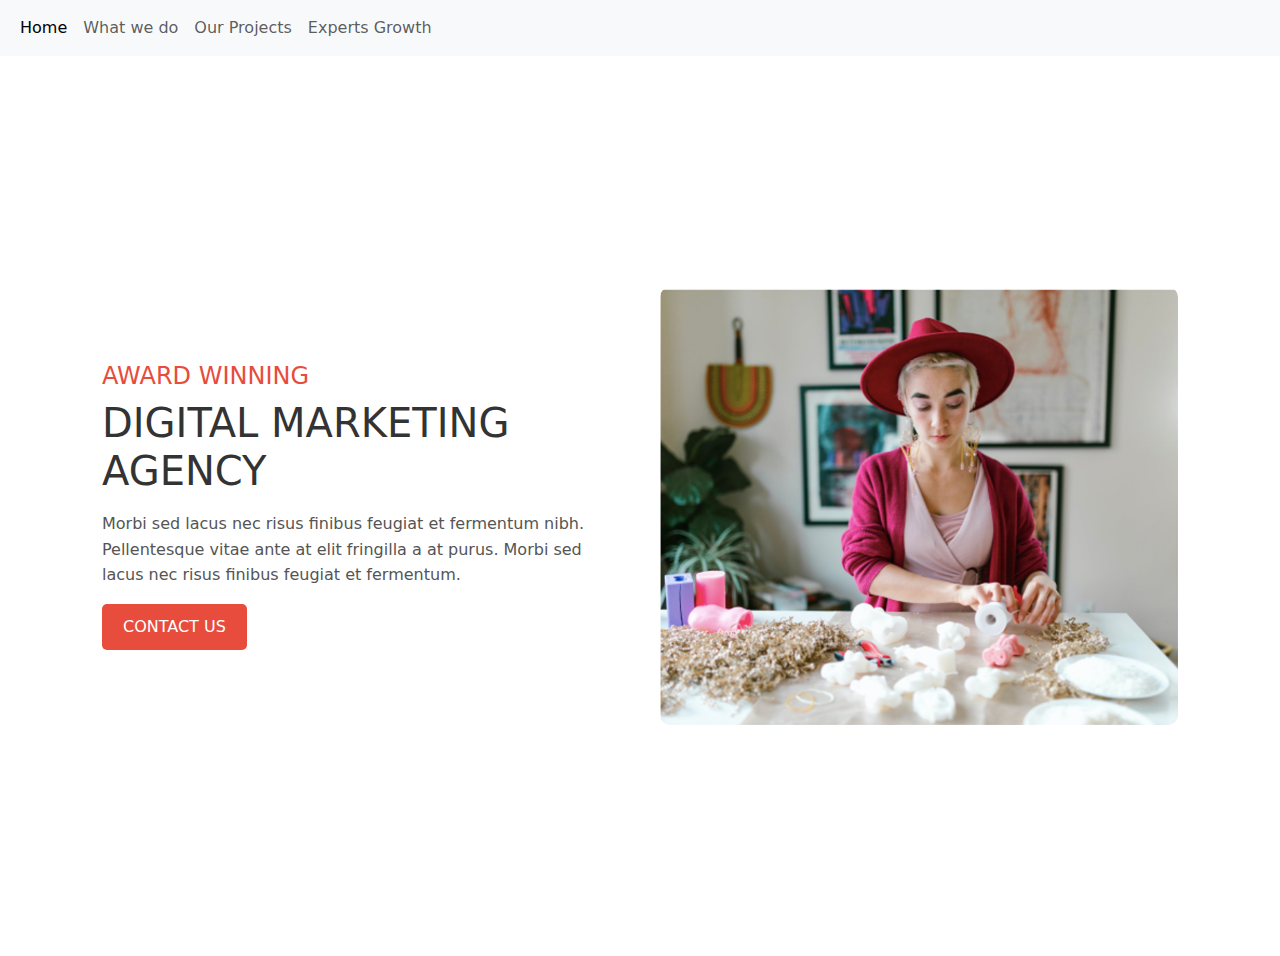
<file: index.html>
<!DOCTYPE html>
<html lang="en">
<head>
    <meta name="viewport">
    <title>Digital Marketing Agency</title>
    <link rel="stylesheet" type="text/css" href="./style.css">
    <link rel="stylesheet" href="https://cdn.jsdelivr.net/npm/bootstrap@5.3.3/dist/css/bootstrap.min.css">
</head>
<body>

    <nav class="navbar navbar-expand-lg bg-body-tertiary">
        <div class="container-fluid">
          <button class="navbar-toggler" type="button" data-bs-toggle="collapse" data-bs-target="#navbarSupportedContent" aria-controls="navbarSupportedContent" aria-expanded="false" aria-label="Toggle navigation">
            <span class="navbar-toggler-icon"></span>
          </button>
          <div class="collapse navbar-collapse" id="navbarSupportedContent">
            <ul class="navbar-nav me-auto mb-2 mb-lg-0">
              <li class="nav-item">
                <a class="nav-link active" aria-current="page" href="#">Home</a>
              </li>
              <li class="nav-item">
                <a class="nav-link" href="./pages/whatWeDo.html">What we do</a>
              </li>
              <li class="nav-item">
                <a class="nav-link" href="./pages/projects.html">Our Projects</a>
              </li>
              <li class="nav-item">
                <a class="nav-link" href="./pages/growth.html">Experts Growth</a>
              </li>
            </ul>
          </div>
        </div>
      </nav>

    <div class="container">
        <div class="text-section">
            <h2>AWARD WINNING</h2>
            <h1>DIGITAL MARKETING AGENCY</h1>
            <p>Morbi sed lacus nec risus finibus feugiat et fermentum nibh. Pellentesque vitae ante at elit fringilla a at purus. Morbi sed lacus nec risus finibus feugiat et fermentum.</p>
            <a href="#" class="btn" id="contactUsBtn">CONTACT US</a>
        </div>
        <div class="image-section">
            <img src="image.png" alt="Marketing Agency">
        </div>
    </div>

    <div id="popupForm" class="popup-form">
        <div class="popup-content">
            <span class="close-btn" id="closeBtn">&times;</span>
            <h2>Talk to us</h2>
            <form>
                <div class="formDiv">

                    <div class="emailDiv">

                        <input type="email" id="email" name="email" class="workEmailInput" placeholder="Work email*" required>
                    
                    </div>

                    <div class="nameDiv">

                        <div class="firstNameDiv">
                        <input type="text" id="firstName" class="firstNameInput" name="firstName" placeholder="First name*" required>
                        </div>

                        <div class="lastNameDiv">
                        <input type="text" id="lastName" name="lastName" class="lastNameInput" placeholder="Last name*" required>
                        </div>
                    </div>
                    
                    <div class="checkbox-container">
                        <input type="checkbox" id="agree" name="agree" required>
                        <label for="agree">I agree to Fyle's terms and conditions, and provide consent to send me communication.</label>
                    </div>
                    
                    <button type="submit" class="submit-btn" id="submit-btn" >Contact Us</button>
                </div>
            </form>
        </div>
    </div>

    <script src="./script.js"></script>
    <script src="https://cdn.jsdelivr.net/npm/bootstrap@5.3.3/dist/js/bootstrap.bundle.min.js"></script>
</body>
</html>
</file>
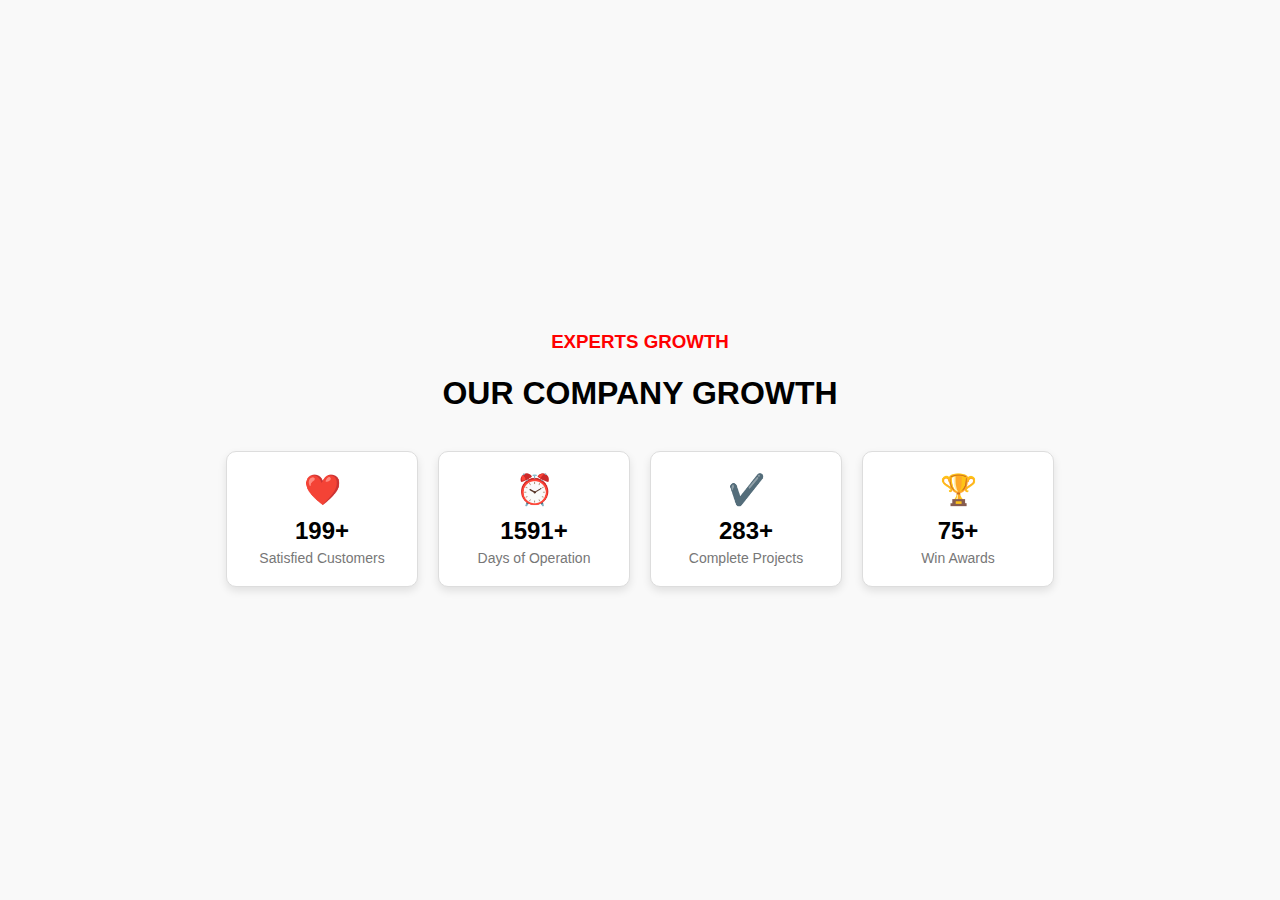
<file: pages/growth.html>
<!DOCTYPE html>
<html lang="en">
<head>
    <meta charset="UTF-8">
    <meta name="viewport" content="width=device-width, initial-scale=1.0">
    <title>Company Growth</title>
    <link rel="stylesheet" href="growth.css">
</head>
<body>
    <div class="container">
        <h3>EXPERTS GROWTH</h3>
        <h1>OUR COMPANY GROWTH</h1>
        <br>
        <div class="card-container">
            <div class="card">
                <div class="icon">❤️</div>
                <div class="number">199+</div>
                <div class="description">Satisfied Customers</div>
            </div>
            <div class="card">
                <div class="icon">⏰</div>
                <div class="number">1591+</div>
                <div class="description">Days of Operation</div>
            </div>
            <div class="card">
                <div class="icon">✔️</div>
                <div class="number">283+</div>
                <div class="description">Complete Projects</div>
            </div>
            <div class="card">
                <div class="icon">🏆</div>
                <div class="number">75+</div>
                <div class="description">Win Awards</div>
            </div>
        </div>
    </div>
</body>
</html>
</file>
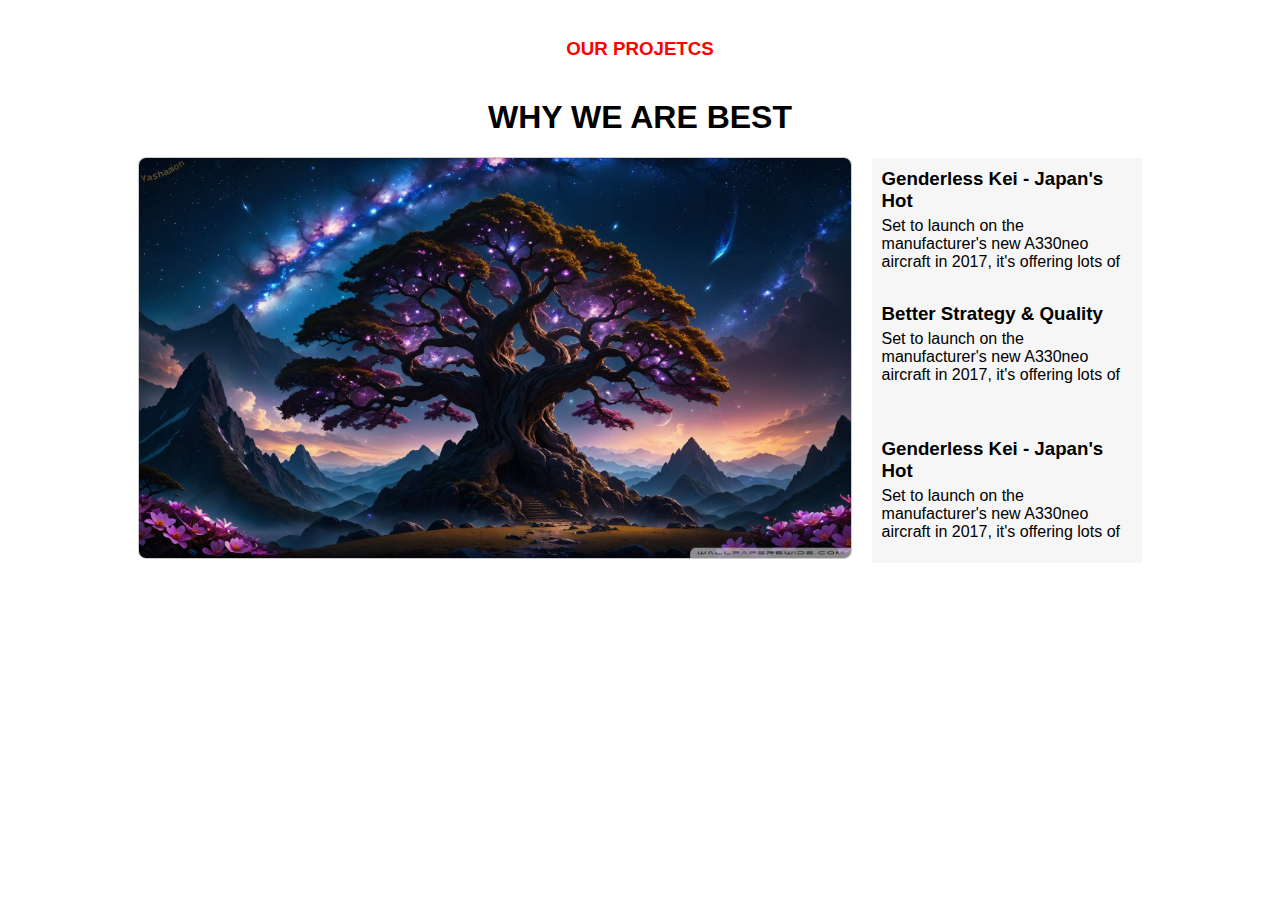
<file: pages/projects.html>
<!DOCTYPE html>
<head>
    <title>Our Projects</title>
    <link rel="stylesheet" href="projects.css">
</head>
<body>
    <div class="onlyHeadings">
    <div class="heading">
        <h3>OUR PROJETCS</h3>
    </div>

    <div class="heading2">
        <h1>WHY WE ARE BEST</h1>
    </div>
    </div>
    <div class="container">
        <div class="image-container">
            <img id="main-image" src="projects1.jpg" alt="Main Image">
        </div>
        <div class="content-container">
            <div class="content" onclick="changeImage('projects1.jpg', this)">
                <h3>Genderless Kei - Japan's Hot</h3>
                <p>Set to launch on the manufacturer's new A330neo aircraft in 2017, it's offering lots of</p>
            </div>
            <div class="content" onclick="changeImage('projects2.jpg', this)">
                <h3>Better Strategy & Quality</h3>
                <p>Set to launch on the manufacturer's new A330neo aircraft in 2017, it's offering lots of</p>
            </div>
            <div class="content" onclick="changeImage('projects3.jpg', this)">
                <h3>Genderless Kei - Japan's Hot</h3>
                <p>Set to launch on the manufacturer's new A330neo aircraft in 2017, it's offering lots of</p>
            </div>
        </div>
    </div>
    <script src="projects.js"></script>
</body>
</html>
</file>
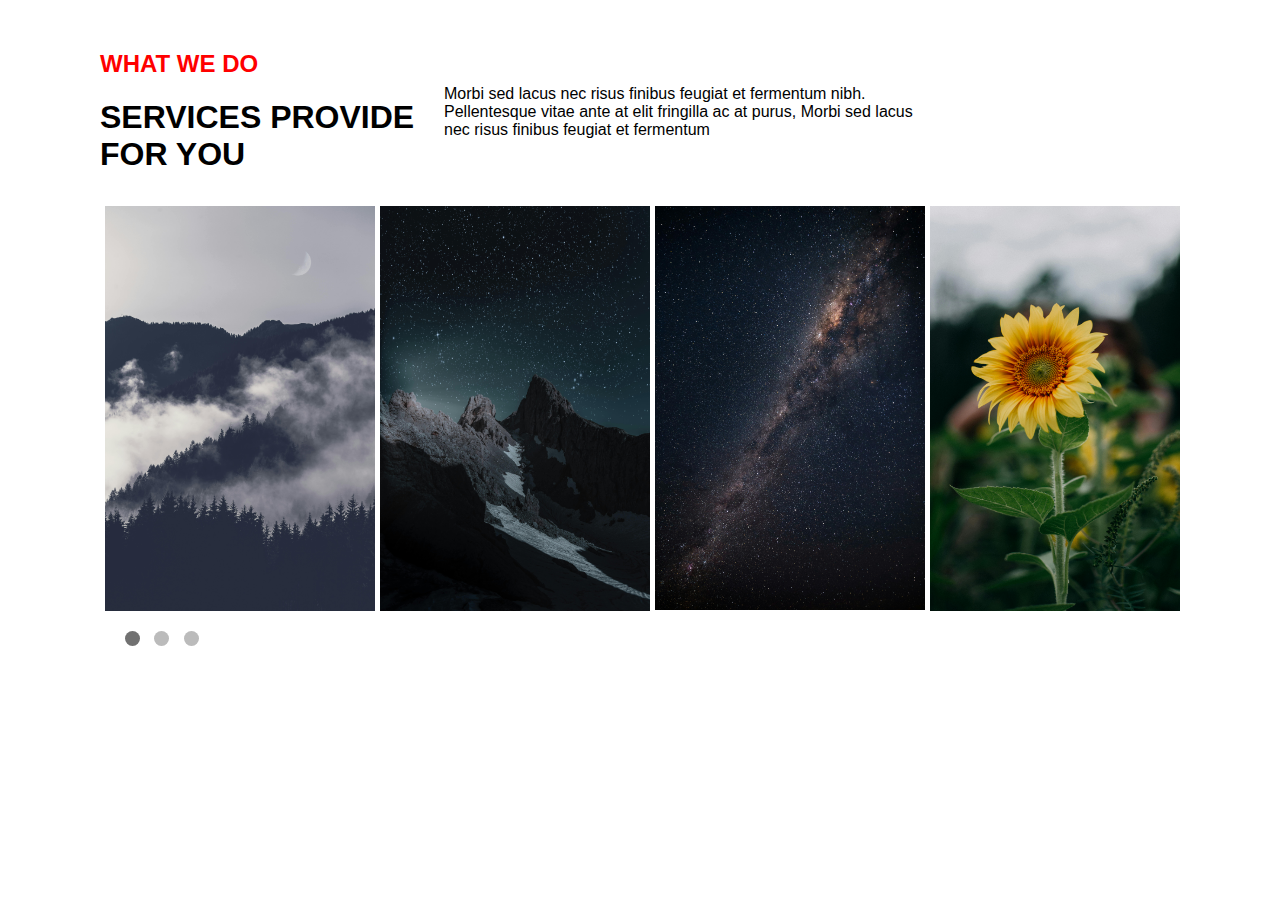
<file: pages/whatWeDo.html>
<!DOCTYPE html>
<html lang="en">
<head>
    <meta charset="UTF-8">
    <meta name="viewport" content="width=device-width, initial-scale=1.0">
    <title>WHAT WE DO</title>
    <link rel="stylesheet" href="whatWeDo.css">
</head>
<body>
    <section class="services">
        <div class="headerSection">
            <div class="leftHeader">
                <h2>WHAT WE DO</h2>
                <h1>SERVICES PROVIDE FOR YOU</h1>
            </div>
            <div class="rightHeader">
                <p>Morbi sed lacus nec risus finibus feugiat et fermentum nibh. Pellentesque vitae ante at elit fringilla ac at purus, Morbi sed lacus nec risus finibus feugiat et fermentum</p>
            </div>
        </div>
        <div class="carousel-container">
            <div class="carousel">
                <div class="carousel-slide"><img src="caro1.jpg" alt="Image 1">
                    <div class="hover-overlay">
                        <svg width="80" height="80" viewBox="0 0 80 80" fill="none" xmlns="http://www.w3.org/2000/svg">
                            <rect width="80" height="80" rx="10" fill="#ed4155"/>
                            <rect x="20" y="25" width="40" height="30" rx="3" fill="white"/>
                            <rect x="20" y="20" width="40" height="5" fill="white"/>
                            <circle cx="26" cy="22.5" r="1.5" fill="#FF4E5A"/>
                            <circle cx="30" cy="22.5" r="1.5" fill="#FF4E5A"/>
                            <circle cx="34" cy="22.5" r="1.5" fill="#FF4E5A"/>
                            <polyline points="34,38 30,42 34,46" fill="none" stroke="#FF4E5A" stroke-width="2" stroke-linecap="round" stroke-linejoin="round"/>
                            <polyline points="46,38 50,42 46,46" fill="none" stroke="#FF4E5A" stroke-width="2" stroke-linecap="round" stroke-linejoin="round"/>
                            <line x1="38" y1="48" x2="42" y2="36" stroke="#FF4E5A" stroke-width="2" stroke-linecap="round"/>
                        </svg>                  
                        <h2>WEB DEVELOPMENT</h2>
                        <p>Morbi sed lacus nec risus finibus feugiat et fermentum nibh. Pellentesque</p>
                        <a href="https://www.fylehq.com" class="read-more">Read More</a>
                    </div>
                </div>
                <div class="carousel-slide"><img src="caro2.jpg" alt="Image 2">
                    <div class="hover-overlay">
                        <svg width="80" height="80" viewBox="0 0 80 80" fill="none" xmlns="http://www.w3.org/2000/svg">
                            <rect width="80" height="80" rx="10" fill="#ed4155"/>
                            <rect x="20" y="25" width="40" height="30" rx="3" fill="white"/>
                            <rect x="20" y="20" width="40" height="5" fill="white"/>
                            <circle cx="26" cy="22.5" r="1.5" fill="#FF4E5A"/>
                            <circle cx="30" cy="22.5" r="1.5" fill="#FF4E5A"/>
                            <circle cx="34" cy="22.5" r="1.5" fill="#FF4E5A"/>
                            <polyline points="34,38 30,42 34,46" fill="none" stroke="#FF4E5A" stroke-width="2" stroke-linecap="round" stroke-linejoin="round"/>
                            <polyline points="46,38 50,42 46,46" fill="none" stroke="#FF4E5A" stroke-width="2" stroke-linecap="round" stroke-linejoin="round"/>
                            <line x1="38" y1="48" x2="42" y2="36" stroke="#FF4E5A" stroke-width="2" stroke-linecap="round"/>
                        </svg>
                        <h2>WEB DEVELOPMENT</h2>
                        <p>Morbi sed lacus nec risus finibus feugiat et fermentum nibh. Pellentesque</p>
                        <a href="https://www.fylehq.com" class="read-more">Read More</a>
                    </div>
                </div>
                <div class="carousel-slide"><img src="caro3.jpg" alt="Image 3">
                    <div class="hover-overlay">
                        <svg width="80" height="80" viewBox="0 0 80 80" fill="none" xmlns="http://www.w3.org/2000/svg">
                            <rect width="80" height="80" rx="10" fill="#ed4155"/>
                            <rect x="20" y="25" width="40" height="30" rx="3" fill="white"/>
                            <rect x="20" y="20" width="40" height="5" fill="white"/>
                            <circle cx="26" cy="22.5" r="1.5" fill="#FF4E5A"/>
                            <circle cx="30" cy="22.5" r="1.5" fill="#FF4E5A"/>
                            <circle cx="34" cy="22.5" r="1.5" fill="#FF4E5A"/>
                            <polyline points="34,38 30,42 34,46" fill="none" stroke="#FF4E5A" stroke-width="2" stroke-linecap="round" stroke-linejoin="round"/>
                            <polyline points="46,38 50,42 46,46" fill="none" stroke="#FF4E5A" stroke-width="2" stroke-linecap="round" stroke-linejoin="round"/>
                            <line x1="38" y1="48" x2="42" y2="36" stroke="#FF4E5A" stroke-width="2" stroke-linecap="round"/>
                        </svg>
                        <h2>WEB DEVELOPMENT</h2>
                        <p>Morbi sed lacus nec risus finibus feugiat et fermentum nibh. Pellentesque</p>
                        <a href="https://www.fylehq.com" class="read-more">Read More</a>
                    </div>
                </div>
                <div class="carousel-slide"><img src="caro4.jpg" alt="Image 4">
                    <div class="hover-overlay">
                        <svg width="80" height="80" viewBox="0 0 80 80" fill="none" xmlns="http://www.w3.org/2000/svg">
                            <rect width="80" height="80" rx="10" fill="#ed4155"/>
                            <rect x="20" y="25" width="40" height="30" rx="3" fill="white"/>
                            <rect x="20" y="20" width="40" height="5" fill="white"/>
                            <circle cx="26" cy="22.5" r="1.5" fill="#FF4E5A"/>
                            <circle cx="30" cy="22.5" r="1.5" fill="#FF4E5A"/>
                            <circle cx="34" cy="22.5" r="1.5" fill="#FF4E5A"/>
                            <polyline points="34,38 30,42 34,46" fill="none" stroke="#FF4E5A" stroke-width="2" stroke-linecap="round" stroke-linejoin="round"/>
                            <polyline points="46,38 50,42 46,46" fill="none" stroke="#FF4E5A" stroke-width="2" stroke-linecap="round" stroke-linejoin="round"/>
                            <line x1="38" y1="48" x2="42" y2="36" stroke="#FF4E5A" stroke-width="2" stroke-linecap="round"/>
                        </svg>
                        <h2>WEB DEVELOPMENT</h2>
                        <p>Morbi sed lacus nec risus finibus feugiat et fermentum nibh. Pellentesque</p>
                        <a href="https://www.fylehq.com" class="read-more">Read More</a>
                    </div>
                </div>
                <div class="carousel-slide"><img src="caro5.jpg" alt="Image 5">
                    <div class="hover-overlay">
                        <svg width="80" height="80" viewBox="0 0 80 80" fill="none" xmlns="http://www.w3.org/2000/svg">
                            <rect width="80" height="80" rx="10" fill="#ed4155"/>
                            <rect x="20" y="25" width="40" height="30" rx="3" fill="white"/>
                            <rect x="20" y="20" width="40" height="5" fill="white"/>
                            <circle cx="26" cy="22.5" r="1.5" fill="#FF4E5A"/>
                            <circle cx="30" cy="22.5" r="1.5" fill="#FF4E5A"/>
                            <circle cx="34" cy="22.5" r="1.5" fill="#FF4E5A"/>
                            <polyline points="34,38 30,42 34,46" fill="none" stroke="#FF4E5A" stroke-width="2" stroke-linecap="round" stroke-linejoin="round"/>
                            <polyline points="46,38 50,42 46,46" fill="none" stroke="#FF4E5A" stroke-width="2" stroke-linecap="round" stroke-linejoin="round"/>
                            <line x1="38" y1="48" x2="42" y2="36" stroke="#FF4E5A" stroke-width="2" stroke-linecap="round"/>
                        </svg>
                        <h2>WEB DEVELOPMENT</h2>
                        <p>Morbi sed lacus nec risus finibus feugiat et fermentum nibh. Pellentesque</p>
                        <a href="https://www.fylehq.com" class="read-more">Read More</a>
                    </div>
                </div>
                <div class="carousel-slide"><img src="caro6.jpg" alt="Image 6">
                    <div class="hover-overlay">
                        <svg width="80" height="80" viewBox="0 0 80 80" fill="none" xmlns="http://www.w3.org/2000/svg">
                            <rect width="80" height="80" rx="10" fill="#ed4155"/>
                            <rect x="20" y="25" width="40" height="30" rx="3" fill="white"/>
                            <rect x="20" y="20" width="40" height="5" fill="white"/>
                            <circle cx="26" cy="22.5" r="1.5" fill="#FF4E5A"/>
                            <circle cx="30" cy="22.5" r="1.5" fill="#FF4E5A"/>
                            <circle cx="34" cy="22.5" r="1.5" fill="#FF4E5A"/>
                            <polyline points="34,38 30,42 34,46" fill="none" stroke="#FF4E5A" stroke-width="2" stroke-linecap="round" stroke-linejoin="round"/>
                            <polyline points="46,38 50,42 46,46" fill="none" stroke="#FF4E5A" stroke-width="2" stroke-linecap="round" stroke-linejoin="round"/>
                            <line x1="38" y1="48" x2="42" y2="36" stroke="#FF4E5A" stroke-width="2" stroke-linecap="round"/>
                        </svg>
                        <h2>WEB DEVELOPMENT</h2>
                        <p>Morbi sed lacus nec risus finibus feugiat et fermentum nibh. Pellentesque</p>
                        <a href="https://www.fylehq.com" class="read-more">Read More</a>
                    </div>
                </div>
                <div class="carousel-slide"><img src="caro7.jpg" alt="Image 6">
                    <div class="hover-overlay">
                        <svg width="80" height="80" viewBox="0 0 80 80" fill="none" xmlns="http://www.w3.org/2000/svg">
                            <rect width="80" height="80" rx="10" fill="#ed4155"/>
                            <rect x="20" y="25" width="40" height="30" rx="3" fill="white"/>
                            <rect x="20" y="20" width="40" height="5" fill="white"/>
                            <circle cx="26" cy="22.5" r="1.5" fill="#FF4E5A"/>
                            <circle cx="30" cy="22.5" r="1.5" fill="#FF4E5A"/>
                            <circle cx="34" cy="22.5" r="1.5" fill="#FF4E5A"/>
                            <polyline points="34,38 30,42 34,46" fill="none" stroke="#FF4E5A" stroke-width="2" stroke-linecap="round" stroke-linejoin="round"/>
                            <polyline points="46,38 50,42 46,46" fill="none" stroke="#FF4E5A" stroke-width="2" stroke-linecap="round" stroke-linejoin="round"/>
                            <line x1="38" y1="48" x2="42" y2="36" stroke="#FF4E5A" stroke-width="2" stroke-linecap="round"/>
                        </svg>
                        <h2>WEB DEVELOPMENT</h2>
                        <p>Morbi sed lacus nec risus finibus feugiat et fermentum nibh. Pellentesque</p>
                        <a href="https://www.fylehq.com" class="read-more">Read More</a>
                    </div>
                </div>
                <div class="carousel-slide"><img src="caro8.jpg" alt="Image 6">
                    <div class="hover-overlay">
                        <svg width="80" height="80" viewBox="0 0 80 80" fill="none" xmlns="http://www.w3.org/2000/svg">
                            <rect width="80" height="80" rx="10" fill="#ed4155"/>
                            <rect x="20" y="25" width="40" height="30" rx="3" fill="white"/>
                            <rect x="20" y="20" width="40" height="5" fill="white"/>
                            <circle cx="26" cy="22.5" r="1.5" fill="#FF4E5A"/>
                            <circle cx="30" cy="22.5" r="1.5" fill="#FF4E5A"/>
                            <circle cx="34" cy="22.5" r="1.5" fill="#FF4E5A"/>
                            <polyline points="34,38 30,42 34,46" fill="none" stroke="#FF4E5A" stroke-width="2" stroke-linecap="round" stroke-linejoin="round"/>
                            <polyline points="46,38 50,42 46,46" fill="none" stroke="#FF4E5A" stroke-width="2" stroke-linecap="round" stroke-linejoin="round"/>
                            <line x1="38" y1="48" x2="42" y2="36" stroke="#FF4E5A" stroke-width="2" stroke-linecap="round"/>
                        </svg>
                        <h2>WEB DEVELOPMENT</h2>
                        <p>Morbi sed lacus nec risus finibus feugiat et fermentum nibh. Pellentesque</p>
                        <a href="https://www.fylehq.com" class="read-more">Read More</a>
                    </div>
                </div>
                <div class="carousel-slide"><img src="caro9.jpg" alt="Image 6">
                    <div class="hover-overlay">
                        <svg width="80" height="80" viewBox="0 0 80 80" fill="none" xmlns="http://www.w3.org/2000/svg">
                            <rect width="80" height="80" rx="10" fill="#ed4155"/>
                            <rect x="20" y="25" width="40" height="30" rx="3" fill="white"/>
                            <rect x="20" y="20" width="40" height="5" fill="white"/>
                            <circle cx="26" cy="22.5" r="1.5" fill="#FF4E5A"/>
                            <circle cx="30" cy="22.5" r="1.5" fill="#FF4E5A"/>
                            <circle cx="34" cy="22.5" r="1.5" fill="#FF4E5A"/>
                            <polyline points="34,38 30,42 34,46" fill="none" stroke="#FF4E5A" stroke-width="2" stroke-linecap="round" stroke-linejoin="round"/>
                            <polyline points="46,38 50,42 46,46" fill="none" stroke="#FF4E5A" stroke-width="2" stroke-linecap="round" stroke-linejoin="round"/>
                            <line x1="38" y1="48" x2="42" y2="36" stroke="#FF4E5A" stroke-width="2" stroke-linecap="round"/>
                        </svg>
                        <h2>WEB DEVELOPMENT</h2>
                        <p>Morbi sed lacus nec risus finibus feugiat et fermentum nibh. Pellentesque</p>
                        <a href="https://www.fylehq.com" class="read-more">Read More</a>
                    </div>
                </div>
                <div class="carousel-slide"><img src="caro1.jpg" alt="Image 6">
                    <div class="hover-overlay">
                        <svg width="80" height="80" viewBox="0 0 80 80" fill="none" xmlns="http://www.w3.org/2000/svg">
                            <rect width="80" height="80" rx="10" fill="#ed4155"/>
                            <rect x="20" y="25" width="40" height="30" rx="3" fill="white"/>
                            <rect x="20" y="20" width="40" height="5" fill="white"/>
                            <circle cx="26" cy="22.5" r="1.5" fill="#FF4E5A"/>
                            <circle cx="30" cy="22.5" r="1.5" fill="#FF4E5A"/>
                            <circle cx="34" cy="22.5" r="1.5" fill="#FF4E5A"/>
                            <polyline points="34,38 30,42 34,46" fill="none" stroke="#FF4E5A" stroke-width="2" stroke-linecap="round" stroke-linejoin="round"/>
                            <polyline points="46,38 50,42 46,46" fill="none" stroke="#FF4E5A" stroke-width="2" stroke-linecap="round" stroke-linejoin="round"/>
                            <line x1="38" y1="48" x2="42" y2="36" stroke="#FF4E5A" stroke-width="2" stroke-linecap="round"/>
                        </svg>
                        <h2>WEB DEVELOPMENT</h2>
                        <p>Morbi sed lacus nec risus finibus feugiat et fermentum nibh. Pellentesque</p>
                        <a href="https://www.fylehq.com" class="read-more">Read More</a>
                    </div>
                </div>
                <div class="carousel-slide"><img src="caro2.jpg" alt="Image 6">
                    <div class="hover-overlay">
                        <svg width="80" height="80" viewBox="0 0 80 80" fill="none" xmlns="http://www.w3.org/2000/svg">
                            <rect width="80" height="80" rx="10" fill="#ed4155"/>
                            <rect x="20" y="25" width="40" height="30" rx="3" fill="white"/>
                            <rect x="20" y="20" width="40" height="5" fill="white"/>
                            <circle cx="26" cy="22.5" r="1.5" fill="#FF4E5A"/>
                            <circle cx="30" cy="22.5" r="1.5" fill="#FF4E5A"/>
                            <circle cx="34" cy="22.5" r="1.5" fill="#FF4E5A"/>
                            <polyline points="34,38 30,42 34,46" fill="none" stroke="#FF4E5A" stroke-width="2" stroke-linecap="round" stroke-linejoin="round"/>
                            <polyline points="46,38 50,42 46,46" fill="none" stroke="#FF4E5A" stroke-width="2" stroke-linecap="round" stroke-linejoin="round"/>
                            <line x1="38" y1="48" x2="42" y2="36" stroke="#FF4E5A" stroke-width="2" stroke-linecap="round"/>
                        </svg>
                        <h2>WEB DEVELOPMENT</h2>
                        <p>Morbi sed lacus nec risus finibus feugiat et fermentum nibh. Pellentesque</p>
                        <a href="https://www.fylehq.com" class="read-more">Read More</a>
                    </div>
                </div>
                <div class="carousel-slide"><img src="caro3.jpg" alt="Image 6">
                    <div class="hover-overlay">
                        <svg width="80" height="80" viewBox="0 0 80 80" fill="none" xmlns="http://www.w3.org/2000/svg">
                            <rect width="80" height="80" rx="10" fill="#ed4155"/>
                            <rect x="20" y="25" width="40" height="30" rx="3" fill="white"/>
                            <rect x="20" y="20" width="40" height="5" fill="white"/>
                            <circle cx="26" cy="22.5" r="1.5" fill="#FF4E5A"/>
                            <circle cx="30" cy="22.5" r="1.5" fill="#FF4E5A"/>
                            <circle cx="34" cy="22.5" r="1.5" fill="#FF4E5A"/>
                            <polyline points="34,38 30,42 34,46" fill="none" stroke="#FF4E5A" stroke-width="2" stroke-linecap="round" stroke-linejoin="round"/>
                            <polyline points="46,38 50,42 46,46" fill="none" stroke="#FF4E5A" stroke-width="2" stroke-linecap="round" stroke-linejoin="round"/>
                            <line x1="38" y1="48" x2="42" y2="36" stroke="#FF4E5A" stroke-width="2" stroke-linecap="round"/>
                        </svg>
                        <h2>WEB DEVELOPMENT</h2>
                        <p>Morbi sed lacus nec risus finibus feugiat et fermentum nibh. Pellentesque</p>
                        <a href="https://www.fylehq.com" class="read-more">Read More</a>
                    </div>
                </div>

            </div>
        </div>
        <div class="dots">
            <span class="dot" onclick="currentSlide(0)"></span>
            <span class="dot" onclick="currentSlide(1)"></span>
            <span class="dot" onclick="currentSlide(2)"></span>
        </div>
    </section>

    <script src="whatWeDo.js"></script>
</body>
</html>
</file>
<file: style.css>
body 
{
    font-family: Arial, sans-serif;
    margin: 0;
    padding: 0;
    background-color: #f4f4f4;
}

.container 
{
    display: flex;
    justify-content: center;
    align-items: center;
    min-height: 100vh;
    background-color: #fff;
    margin: 0 20px;
}

.text-section 
{
    max-width: 50%;
    padding: 20px;
}

.text-section h1 
{
    color: #333;
    font-size: 2.5rem;
    margin-bottom: 1rem;
}

.text-section h2 
{
    color: #e74c3c;
    font-size: 1.5rem;
    margin-bottom: 0.5rem;
}

.text-section p 
{
    color: #555;
    font-size: 1rem;
    line-height: 1.6;
    margin-bottom: 1rem;
}

.text-section .btn 
{
    display: inline-block;
    background-color: #e74c3c;
    color: #fff;
    padding: 10px 20px;
    text-decoration: none;
    font-size: 1rem;
    border-radius: 5px;
}

.image-section 
{
    max-width: 50%;
    padding: 20px;
}

.image-section img 
{
    width: 100%;
    border-radius: 10px;
}

.popup-form 
{
    display: none;
    position: fixed;
    top: 0;
    left: 0;
    width: 100%;
    height: 100%;
    background-color: rgba(0, 0, 0, 0.5);
    justify-content: center;
    align-items: center;
    z-index: 1000;
}

.popup-content 
{
    background-color: #fff;
    padding: 20px;
    border-radius: 10px;
    max-width: 500px;
    width: 100%;
    box-shadow: 0 0 10px rgba(0, 0, 0, 0.1);
    text-align: left;
}

.popup-content h2 
{
    margin-top: 0;
}

.popup-content form 
{
    display: flex;
    flex-direction: column;
}

.popup-content label 
{
    margin-bottom: 5px;
    font-weight: bold;
}

.checkbox-container 
{
    display: flex;
    align-items: center;
    margin-bottom: 10px;
}

.checkbox-container input[type="checkbox"] 
{
    margin-right: 10px;
}

.submit-btn 
{
    background-color: #e74c3c;
    color: #fff;
    padding: 10px;
    border: none;
    border-radius: 5px;
    cursor: pointer;
    font-size: 1rem;
}

.close-btn 
{
    position: absolute;
    top: 20px;
    right: 20px;
    font-size: 1.5rem;
    cursor: pointer;
}

.nameDiv
{
    align-items: center;
    display: flex;
    flex-direction: row;
}

.firstNameInput
{
    border: none;
    border-bottom: solid 1px;
    margin-bottom: 10px;
    padding: 10px;
    border: none;
    border-bottom: solid 1px;
    outline: none;
    width: 80%;
}

.firstNameInput:focus
{
    border: none;
    border-bottom: solid 2px;
}

.lastNameInput
{
    border: none;
    border-bottom: solid 1px;
    margin-bottom: 10px;
    padding: 10px;
    outline: none;
    width: 90%;
}

.lastNameInput:focus
{
    border: none;
    border-bottom: solid 2px;
}

.workEmailInput
{
    border: none;
    border-bottom: solid 1px;
    margin-bottom: 10px;
    padding: 10px;
    width: 100%;
    outline: none;
}

.workEmailInput:focus
{
    border: none;
    border-bottom: solid 2px;
}

.emailDiv
{
    display: flex;
    flex-direction: row;
}

.firstNameDiv
{
    width: 50%;
}

.lastNameDiv
{
    width: 50%;
}
</file>
<file: pages/growth.css>
body 
{
    font-family: Arial, sans-serif;
    background-color: #f9f9f9;
    display: flex;
    justify-content: center;
    align-items: center;
    height: 100vh;
    margin: 0;
}

h3
{
    color: red;
}

.container 
{
    text-align: center;
}

h2 
{
    color: #333;
    margin-bottom: 20px;
}

.card-container 
{
    display: flex;
    justify-content: center;
    gap: 20px;
}

.card 
{
    background-color: white;
    border: 1px solid #ddd;
    border-radius: 10px;
    padding: 20px;
    width: 150px;
    box-shadow: 0 4px 8px rgba(0, 0, 0, 0.1);
    transition: transform 0.3s, box-shadow 0.3s;
}

.card:hover 
{
    transform: translateY(-10px);
    box-shadow: 0 8px 16px rgba(0, 0, 0, 0.2);
}

.icon 
{
    font-size: 30px;
    color: #ff4757;
    margin-bottom: 10px;
}

.number 
{
    font-size: 24px;
    font-weight: bold;
    margin-bottom: 5px;
}

.description 
{
    font-size: 14px;
    color: #777;
}
</file>
<file: pages/projects.css>
body {
    margin: 0;
    padding: 0;
    font-family: Arial, sans-serif;
}

.onlyHeaadings
{
    text-align: center;
}

.heading
{
    margin: 3%;
    text-align: center;
    color: red;
}   

.heading2
{
    text-align: center;
}

.container {
    display: flex;
    justify-content: center;
    align-items: center;

}

.image-container {

    margin-right: 20px;
}

.image-container img {
    max-height: 400px;
    max-height: auto;
    border: 1px solid #ccc;
    border-radius: 8px;
}

.content-container {
    height: 405px;
    display: flex;
    flex-direction: column;
}

.content {
    flex: 1;
    width: 250px;
    padding: 10px;
    border: 1px solid #ccc;
    cursor: pointer;
    background-color: #f6f6f6;
    border: none;
    transition: background-color 0.3s;
}

.content:hover, .content.active {
    background-color: #ed3944;
    color: white;
}

.content h3 {
    margin: 0;
}

.content p {
    margin: 5px 0 0 0;
}
</file>
<file: pages/whatWeDo.css>
body 
{
  font-family: Arial, sans-serif;
  margin: 0;
  padding: 0;
  box-sizing: border-box;
  overflow: hidden;
}

h2
{
  color: red;
}

h1
{
  font-size: xx-large;
}

.leftHeader
{
  max-width: 30%;
}

.rightHeader
{
  max-width: 45%;
  padding-left: 20px;
  display: flex;
  align-items: center;
}

.services 
{
  padding: 100px;
  padding-top: 30px;
}

.headerSection
{
  display: flex;
  flex-direction: row;
}

.carousel-container 
{
  overflow: hidden;
  position: relative;
}

.carousel 
{
  margin-top: 1%;
  display: flex;
  transition: transform 0.5s ease-in-out;
}

.carousel-slide 
{
  min-width: calc(100% / 4);
  box-sizing: border-box;
  margin-left: 5px;
}

.carousel-slide img 
{
  width: 100%;
  display: block;
}

.dots 
{
  padding: 20px;
}

.dot 
{
  height: 15px;
  width: 15px;
  margin: 0 5px;
  background-color: #bbb;
  border-radius: 50%;
  display: inline-block;
  transition: background-color 0.6s ease;
  cursor: pointer;
}

.active, .dot:hover 
{
  background-color: #717171;
}

.carousel-slide img:hover 
{
  opacity: 0.8;
}

.carousel-slide
{
  transition: transform 0.5s ease;
  position: relative;
}

.hover-overlay 
{
  position: absolute;
  top: 0;
  left: 0;
  right: 0;
  bottom: 0;
  background-color: rgba(255, 0, 0, 0.7); 
  color: white;
  display: flex;
  flex-direction: column;
  justify-content: center;
  align-items: center;
  opacity: 0;
  transition: opacity 0.3s ease;
}

.carousel-slide:hover .hover-overlay 
{
  background-color: #ed4155;
  color: white;
  opacity: 1;
}

.hover-overlay h2 
{
  color: white;
  margin: 0;
  font-size: 24px;
}

.hover-overlay p 
{
  margin: 10px 0;
  text-align: center;
  padding: 0 10px;
}

.read-more 
{
  color: white;
  text-decoration: none;
  border: 1px solid white;
  padding: 5px 10px;
  transition: background-color 0.3s ease;
}

.read-more:hover 
{
  background-color: white;
  color: red;
}
</file>
